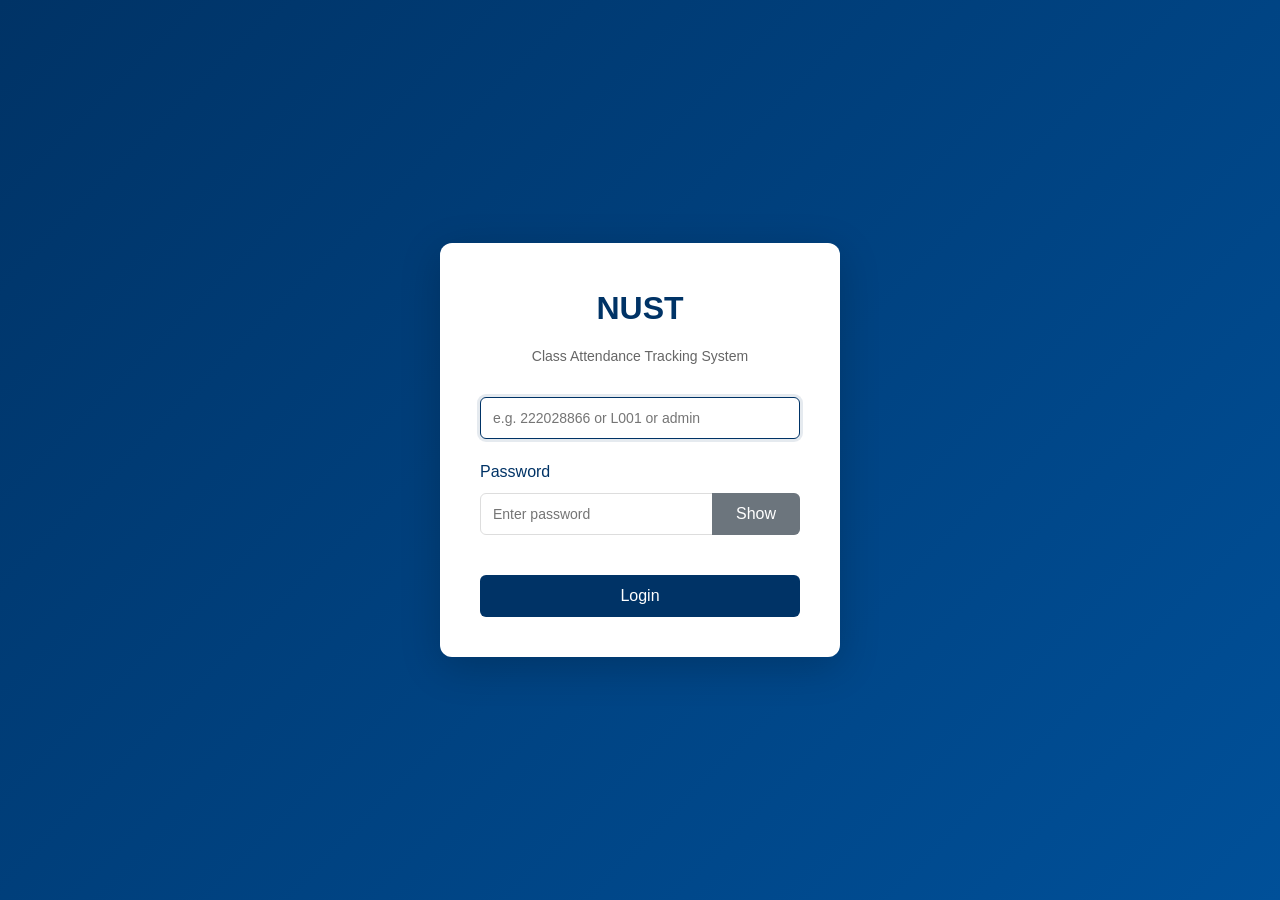
<file: index.html>
<!DOCTYPE html>
<html lang="en">
<head>
    <meta charset="UTF-8">
    <meta name="viewport" content="width=device-width, initial-scale=1.0">
    <title>NUST Attendance System - Login</title>
    <link rel="stylesheet" href="styles.css">
</head>
<body>

<div class="login-container">
    <div class="login-box">
        <h1>NUST</h1>
        <p class="subtitle">Class Attendance Tracking System</p>

        <form onsubmit="handleLogin(event)">
            <div class="form-group">
                <input type="text" id="username" name="username" placeholder="e.g. 222028866 or L001 or admin" required autofocus>
                <div id="username-error" class="error"></div>
            </div>

            <div class="form-group">
                <label for="password">Password</label>
                <div style="position: relative;">
                    <input type="password" id="password" name="password" placeholder="Enter password" required>
                    <button type="button" id="toggle-password" class="btn btn-secondary" style="position: absolute; right: 0; top: 0; height: 100%; border-radius: 0 6px 6px 0;">Show</button>
                </div>
                <div id="password-error" class="error"></div>
            </div>

            <div id="login-error" class="alert alert-danger hidden"></div>

            <button type="submit" class="btn btn-primary btn-block">Login</button>
        </form>
    </div>
</div>

<script src="auth.js"></script>
<script>
function handleLogin(event) {
    event.preventDefault();

    const username = document.getElementById('username').value;
    const password = document.getElementById('password').value;
    const errorDiv = document.getElementById('login-error');

    // Validate input
    if (!username.trim() || !password.trim()) {
        errorDiv.textContent = 'Please enter both username and password';
        errorDiv.classList.remove('hidden');
        return;
    }

    // Attempt login
    const result = auth.login(username, password);

    if (result.success) {
        errorDiv.classList.add('hidden');
        
        // Redirect based on role
        const redirects = {
            'student': 'student.html',
            'lecturer': 'lecturer.html',
            'admin': 'admin.html'
        };

        const redirectUrl = redirects[result.user.role] || 'student.html';
        window.location.href = redirectUrl;
    } else {
        errorDiv.textContent = result.message;
        errorDiv.classList.remove('hidden');
        document.getElementById('password').value = '';
    }
}

// If already logged in, redirect to appropriate dashboard
if (auth.isLoggedIn()) {
    const redirects = {
        'student': 'student.html',
        'lecturer': 'lecturer.html',
        'admin': 'admin.html'
    };
    const redirectUrl = redirects[auth.getUserRole()] || 'student.html';
    window.location.href = redirectUrl;
}

const togglePassword = document.getElementById('toggle-password');
if (togglePassword) {
    togglePassword.addEventListener('click', () => {
        const passwordInput = document.getElementById('password');
        if (passwordInput.type === 'password') {
            passwordInput.type = 'text';
            togglePassword.textContent = 'Hide';
        } else {
            passwordInput.type = 'password';
            togglePassword.textContent = 'Show';
        }
    });
}
</script>

</body>
</html>
</file>
<file: styles.css>
:root {
    --primary-color: #003366;
    --secondary-color: #fecb00;
    --success-color: #28a745;
    --danger-color: #dc3545;
    --warning-color: #ffc107;
    --light-bg: #f4f4f9;
    --card-shadow: 0 2px 10px rgba(0,0,0,0.1);
    --card-shadow-lg: 0 4px 15px rgba(0,0,0,0.15);
}

*, *::before, *::after {
    margin: 0;
    padding: 0;
    box-sizing: border-box;
}

body {
    font-family: 'Segoe UI', Tahoma, Geneva, Verdana, sans-serif;
    background-color: var(--light-bg);
    color: #333;
    line-height: 1.6;
}


.navbar {
    background-color: var(--primary-color);
    color: white;
    padding: 15px 40px;
    display: flex;
    justify-content: space-between;
    align-items: center;
    box-shadow: 0 2px 8px rgba(0,0,0,0.1);
    margin-bottom: 20px;
}

.navbar-brand {
    font-size: 20px;
    font-weight: bold;
}

.navbar-menu {
    display: flex;
    gap: 20px;
    align-items: center;
}

.navbar-user {
    display: flex;
    gap: 15px;
    align-items: center;
}

.user-info {
    font-size: 14px;
    opacity: 0.9;
}

.btn-logout {
    background-color: var(--danger-color);
    color: white;
    padding: 8px 16px;
    border: none;
    border-radius: 4px;
    cursor: pointer;
    font-size: 14px;
    transition: background-color 0.3s;
}

.btn-logout:hover {
    background-color: #c82333;
}


.container {
    max-width: 900px;
    margin: 20px auto;
    background: white;
    padding: 30px;
    border-radius: 12px;
    box-shadow: var(--card-shadow-lg);
}

/* ===== Forms ===== */
.form-group {
    margin-bottom: 20px;
}

.form-group label {
    display: block;
    margin-bottom: 8px;
    font-weight: 500;
    color: var(--primary-color);
}

.form-group input,
.form-group select {
    width: 100%;
    padding: 12px;
    border: 1px solid #ddd;
    border-radius: 6px;
    font-size: 14px;
    transition: border-color 0.3s;
}

.form-group input:focus,
.form-group select:focus {
    outline: none;
    border-color: var(--primary-color);
    box-shadow: 0 0 0 3px rgba(0, 51, 102, 0.1);
}

.form-group .error {
    color: var(--danger-color);
    font-size: 13px;
    margin-top: 5px;
}

.btn {
    padding: 12px 24px;
    border: none;
    border-radius: 6px;
    cursor: pointer;
    font-size: 16px;
    font-weight: 500;
    transition: all 0.3s;
    display: inline-block;
}

.btn-primary {
    background-color: var(--primary-color);
    color: white;
}

.btn-primary:hover {
    background-color: #002244;
    transform: translateY(-2px);
    box-shadow: 0 4px 12px rgba(0, 51, 102, 0.3);
}

.btn-success {
    background-color: var(--success-color);
    color: white;
}

.btn-success:hover {
    background-color: #218838;
}

.btn-secondary {
    background-color: #6c757d;
    color: white;
}

.btn-secondary:hover {
    background-color: #5a6268;
}

.btn-block {
    width: 100%;
    margin-top: 20px;
}

/* ===== Tables ===== */
table {
    width: 100%;
    border-collapse: collapse;
    margin-top: 20px;
}

th, td {
    padding: 12px;
    border: 1px solid #ddd;
    text-align: left;
}

th {
    background-color: var(--primary-color);
    color: white;
    font-weight: 600;
}

tr:hover {
    background-color: #f8f9fa;
}

/* ===== Cards ===== */
.card {
    border: 1px solid #ddd;
    border-radius: 8px;
    padding: 20px;
    margin-bottom: 15px;
    box-shadow: var(--card-shadow);
    transition: transform 0.3s, box-shadow 0.3s;
}

.card:hover {
    transform: translateY(-4px);
    box-shadow: var(--card-shadow-lg);
}

.card h3 {
    color: var(--primary-color);
    margin-bottom: 10px;
}

.card-container {
    display: grid;
    grid-template-columns: repeat(auto-fit, minmax(280px, 1fr));
    gap: 20px;
    margin-top: 20px;
}

.stats-grid {
    display: grid;
    grid-template-columns: repeat(auto-fit, minmax(200px, 1fr));
    gap: 20px;
    margin-bottom: 20px;
}

.stat-card {
    background-color: white;
    border: 1px solid #ddd;
    border-radius: 10px;
    padding: 20px;
    text-align: center;
    box-shadow: var(--card-shadow);
}

.stat-card h2 {
    margin: 0;
    font-size: 2rem;
    color: var(--primary-color);
}

.stat-card p {
    margin: 8px 0 0;
    color: #555;
}

.summary-grid {
    display: grid;
    grid-template-columns: repeat(auto-fit, minmax(160px, 1fr));
    gap: 18px;
    margin-bottom: 20px;
}

.summary-card {
    background-color: white;
    border: 1px solid #ddd;
    border-radius: 10px;
    padding: 20px;
    text-align: center;
    box-shadow: var(--card-shadow);
}

.summary-card h3 {
    margin: 0;
    font-size: 2rem;
    color: var(--primary-color);
}

.summary-card p {
    margin: 8px 0 0;
    color: #555;
}

.module-history {
    border-top: 1px solid #e5e5e5;
    margin-top: 16px;
    padding-top: 14px;
}

.module-history h4 {
    margin: 0 0 10px;
    font-size: 15px;
    color: #003366;
}

.module-history ul {
    list-style: none;
    padding-left: 0;
    color: #444;
}

.history-table {
    width: 100%;
    border-collapse: collapse;
    margin-top: 14px;
    background: #fff;
}

.history-table th,
.history-table td {
    padding: 12px 10px;
    border: 1px solid #e4e7eb;
    text-align: left;
    color: #333;
}

.history-table th {
    background-color: #f5f7fb;
}

.history-table tr:nth-child(even) {
    background-color: #fbfcfd;
}

.module-history li {
    margin-bottom: 8px;
    font-size: 13px;
}

.toast-container {
    position: fixed;
    top: 16px;
    right: 16px;
    z-index: 9999;
    display: flex;
    flex-direction: column;
    gap: 10px;
}

.toast {
    min-width: 260px;
    padding: 12px 16px;
    border-radius: 8px;
    color: white;
    box-shadow: 0 4px 12px rgba(0,0,0,0.15);
    opacity: 0.96;
    transition: transform 0.3s, opacity 0.3s;
}

.toast-hide {
    opacity: 0;
    transform: translateX(20px);
}

.toast-success {
    background-color: #28a745;
}

.toast-error {
    background-color: #dc3545;
}

.toast-info {
    background-color: #007bff;
}

/* ===== Status Indicators ===== */
.status-badge {
    display: inline-block;
    padding: 6px 12px;
    border-radius: 20px;
    font-size: 13px;
    font-weight: 600;
}

.status-safe {
    background-color: #d4edda;
    color: #155724;
}

.status-warning {
    background-color: #fff3cd;
    color: #856404;
}

.status-danger {
    background-color: #f8d7da;
    color: #721c24;
}

/* ===== Alerts ===== */
.alert {
    padding: 15px;
    border-radius: 6px;
    margin-bottom: 20px;
    border-left: 4px solid;
}

.alert-info {
    background-color: #d1ecf1;
    color: #0c5460;
    border-left-color: #0c5460;
}

.alert-warning {
    background-color: #fff3cd;
    color: #856404;
    border-left-color: #856404;
}

.alert-danger {
    background-color: #f8d7da;
    color: #721c24;
    border-left-color: #721c24;
}

.alert-success {
    background-color: #d4edda;
    color: #155724;
    border-left-color: #155724;
}

/* ===== Progress Bar ===== */
progress {
    width: 100%;
    height: 24px;
    border-radius: 4px;
    margin-top: 10px;
}

progress::-webkit-progress-bar {
    background-color: #e9ecef;
    border-radius: 4px;
}

progress::-webkit-progress-value {
    background-color: var(--primary-color);
    border-radius: 4px;
}

progress::-moz-progress-bar {
    background-color: var(--primary-color);
    border-radius: 4px;
}

/* ===== Login Page ===== */
.login-container {
    display: flex;
    justify-content: center;
    align-items: center;
    min-height: 100vh;
    background: linear-gradient(135deg, var(--primary-color) 0%, #005099 100%);
}

.login-box {
    background: white;
    padding: 40px;
    border-radius: 12px;
    box-shadow: 0 10px 40px rgba(0,0,0,0.2);
    width: 100%;
    max-width: 400px;
}

.login-box h1 {
    color: var(--primary-color);
    text-align: center;
    margin-bottom: 10px;
}

.login-box .subtitle {
    color: #666;
    text-align: center;
    margin-bottom: 30px;
    font-size: 14px;
}

.demo-credentials {
    background-color: #e7f3ff;
    border: 1px solid #b3d9ff;
    border-radius: 6px;
    padding: 15px;
    margin-bottom: 20px;
    font-size: 13px;
    color: #004085;
}

.demo-credentials strong {
    display: block;
    margin-bottom: 8px;
    color: #003366;
}

.demo-credential-row {
    margin: 5px 0;
    font-family: monospace;
}

/* ===== Responsive ===== */
@media (max-width: 768px) {
    .navbar {
        flex-direction: column;
        gap: 15px;
        padding: 15px;
    }

    .navbar-menu {
        width: 100%;
        justify-content: space-between;
    }

    .container {
        margin: 10px;
        padding: 20px;
    }

    .card-container {
        grid-template-columns: 1fr;
    }

    .stats-grid {
        flex-direction: column;
    }

    table {
        font-size: 12px;
    }

    th, td {
        padding: 8px;
    }
}

/* ===== Utility Classes ===== */
.text-center {
    text-align: center;
}

.text-right {
    text-align: right;
}

.mt-20 {
    margin-top: 20px;
}

.mb-20 {
    margin-bottom: 20px;
}

.mb-30 {
    margin-bottom: 30px;
}

.hidden {
    display: none !important;
}
</file>
